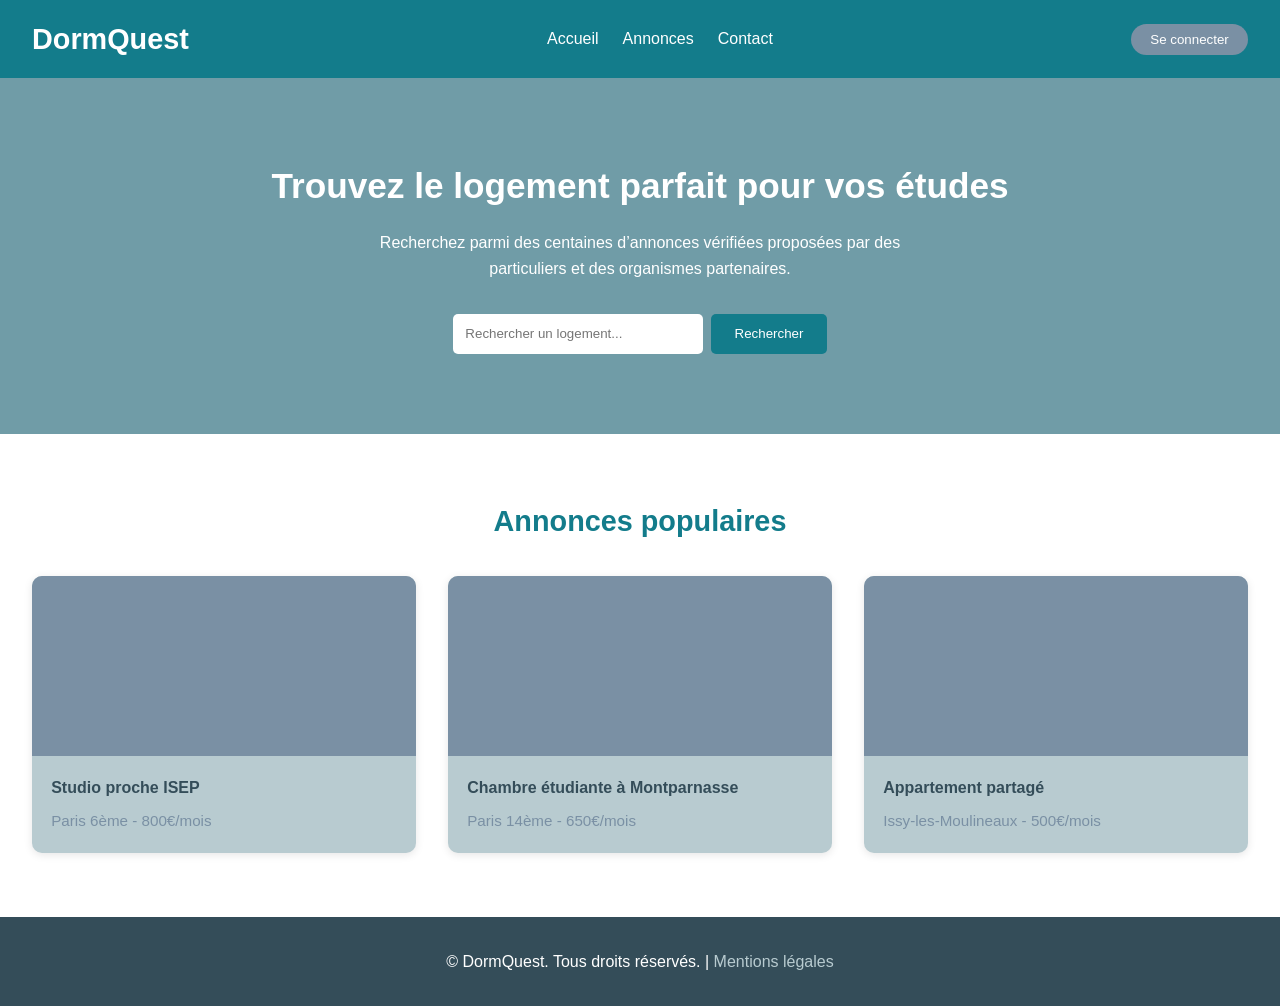
<file: frontend/index.html>
<!DOCTYPE html>
<html lang="fr">

<head>
    <meta charset="UTF-8">
    <meta name="viewport" content="width=device-width, initial-scale=1.0">
    <link rel="shortcut icon" href="/frontend/img/favicon.ico" type="image/x-icon">
    <link rel="stylesheet" href="/frontend/css/style.css">
    <title>DormQuest</title>
</head>

<body>
    <header id="mainHeader">
        <nav id="mainNav">
            <div class="logoContainer" id="logoContainer">
                <h1 id="siteTitle">DormQuest</h1>
            </div>
            <ul id="navLinks">
                <li><a href="#heroSection">Accueil</a></li>
                <li><a href="/frontend/annonces.html">Annonces</a></li>
                <li><a href="/frontend/contact.html">Contact</a></li>
            </ul>
            <button id="loginBtn">Se connecter</button>
        </nav>
    </header>

    <!-- HERO -->
    <section id="heroSection">
        <h2 id="heroTitle">Trouvez le logement parfait pour vos études</h2>
        <p id="heroSubtitle">Recherchez parmi des centaines d’annonces vérifiées proposées par des particuliers et des
            organismes partenaires.</p>

        <div id="searchBarContainer">
            <input type="text" id="searchInput" placeholder="Rechercher un logement...">
            <button id="searchBtn">Rechercher</button>
        </div>
    </section>

    <!-- FEATURED LISTINGS -->
    <section id="featuredListings">
        <h3 id="featuredTitle">Annonces populaires</h3>
        <div class="listingGrid" id="listingGrid">
            <div class="listingCard" id="listingCard1">
                <div class="listingImage" id="listingImg1"></div>
                <div class="listingContent" id="listingContent1">
                    <h4>Studio proche ISEP</h4>
                    <p>Paris 6ème - 800€/mois</p>
                </div>
            </div>

            <div class="listingCard" id="listingCard2">
                <div class="listingImage" id="listingImg2"></div>
                <div class="listingContent" id="listingContent2">
                    <h4>Chambre étudiante à Montparnasse</h4>
                    <p>Paris 14ème - 650€/mois</p>
                </div>
            </div>

            <div class="listingCard" id="listingCard3">
                <div class="listingImage" id="listingImg3"></div>
                <div class="listingContent" id="listingContent3">
                    <h4>Appartement partagé</h4>
                    <p>Issy-les-Moulineaux - 500€/mois</p>
                </div>
            </div>
        </div>
    </section>

    <!-- FOOTER -->
    <footer id="mainFooter">
        <p>&copy; DormQuest. Tous droits réservés. | <a href="#">Mentions légales</a></p>
    </footer>

    <script src="/frontend/js/main.js"></script>
</body>

</html>
</file>
<file: frontend/css/style.css>
:root {
          --primary: #137C8B;
          --secondary: #709CA7;
          --light: #B8CBD0;
          --accent: #7A90A4;
          --dark: #344D59;
          --font-main: "Poppins", sans-serif;
        }

        * {
          margin: 0;
          padding: 0;
          box-sizing: border-box;
        }

        body {
          font-family: var(--font-main);
          background-color: var(--light);
          color: var(--dark);
          line-height: 1.6;
        }

        /* HEADER */
        header#mainHeader {
          background-color: var(--primary);
          color: white;
          padding: 1rem 2rem;
        }

        #mainHeader {
          position: sticky;
          top: 0;
          z-index: 100;
          transition: transform 0.4s ease;
        }


        nav#mainNav {
          display: flex;
          justify-content: space-between;
          align-items: center;
          flex-wrap: wrap;
        }

        .logoContainer h1 {
          font-size: 1.8rem;
        }

        ul#navLinks {
          display: flex;
          gap: 1.5rem;
          list-style: none;
        }

        ul#navLinks li a {
          color: white;
          text-decoration: none;
          font-weight: 500;
          transition: color 0.3s;
        }

        ul#navLinks li a:hover {
          color: var(--light);
        }

        button#loginBtn {
          background-color: var(--accent);
          color: white;
          border: none;
          padding: 0.5rem 1.2rem;
          border-radius: 25px;
          cursor: pointer;
          transition: background 0.3s;
        }

        button#loginBtn:hover {
          background-color: var(--secondary);
        }

        /* HERO SECTION */
        section#heroSection {
          display: flex;
          flex-direction: column;
          align-items: center;
          justify-content: center;
          text-align: center;
          padding: 5rem 2rem;
          background-color: var(--secondary);
          color: white;
        }

        #heroSection h2 {
          font-size: 2.2rem;
          margin-bottom: 1rem;
        }

        #heroSection p {
          max-width: 600px;
          margin-bottom: 2rem;
        }

        #searchBarContainer {
          display: flex;
          flex-wrap: wrap;
          gap: 0.5rem;
          justify-content: center;
        }

        input#searchInput {
          padding: 0.8rem;
          width: 250px;
          border: none;
          border-radius: 5px;
          outline: none;
        }

        button#searchBtn {
          background-color: var(--primary);
          color: white;
          border: none;
          padding: 0.8rem 1.5rem;
          border-radius: 5px;
          cursor: pointer;
          font-weight: 500;
          transition: background 0.3s;
        }

        button#searchBtn:hover {
          background-color: var(--dark);
        }

        /* FEATURED SECTION */
        section#featuredListings {
          padding: 4rem 2rem;
          background-color: white;
        }

        #featuredListings h3 {
          text-align: center;
          margin-bottom: 2rem;
          font-size: 1.8rem;
          color: var(--primary);
        }

        .listingGrid {
          display: grid;
          grid-template-columns: repeat(auto-fit, minmax(260px, 1fr));
          gap: 2rem;
        }

        .listingCard {
          background-color: var(--light);
          border-radius: 10px;
          overflow: hidden;
          box-shadow: 0 2px 8px rgba(0, 0, 0, 0.1);
          transition: transform 0.3s;
        }

        .listingCard:hover {
          transform: translateY(-5px);
        }

        .listingImage {
          width: 100%;
          height: 180px;
          background-color: var(--accent);
        }

        .listingContent {
          padding: 1.2rem;
        }

        .listingContent h4 {
          margin-bottom: 0.5rem;
          color: var(--dark);
        }

        .listingContent p {
          font-size: 0.95rem;
          color: var(--accent);
        }

        /* FOOTER */
        footer#mainFooter {
          background-color: var(--dark);
          color: white;
          text-align: center;
          padding: 2rem;
        }

        #mainFooter {
          opacity: 0;
          transition: opacity 1s ease;
        }

        #mainFooter.footerVisible {
          opacity: 1;
        }


        footer#mainFooter a {
          color: var(--light);
          text-decoration: none;
        }

        /* RESPONSIVE */
        @media (max-width: 768px) {
          ul#navLinks {
            flex-direction: column;
            align-items: center;
            gap: 1rem;
          }

          #heroSection h2 {
            font-size: 1.8rem;
          }

          #searchBarContainer {
            flex-direction: column;
          }
        }
</file>
